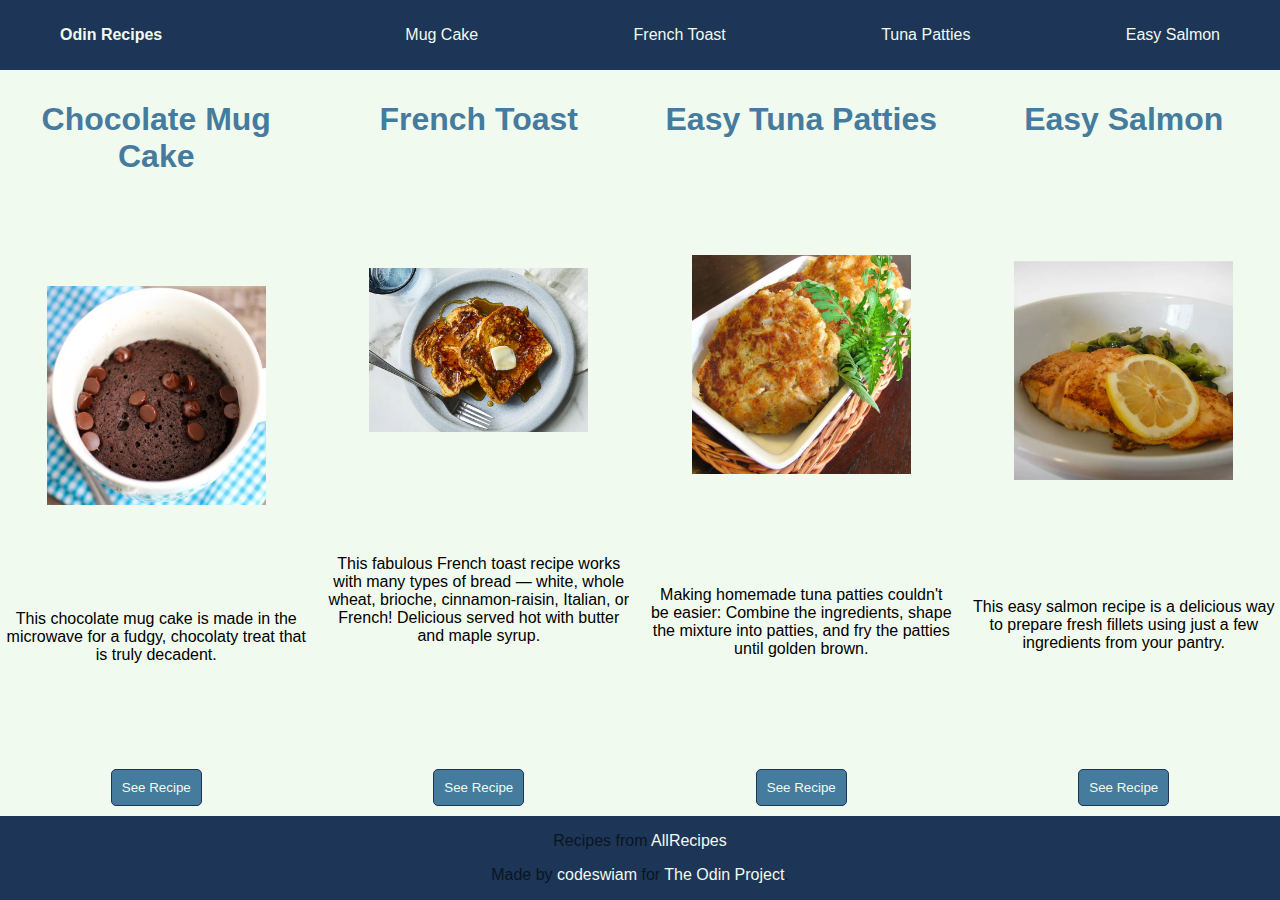
<file: index.html>
<!DOCTYPE html>
<html lang="en">
<head>
    <meta charset="UTF-8">
    <meta http-equiv="X-UA-Compatible" content="IE=edge">
    <meta name="viewport" content="width=device-width, initial-scale=1.0">
    <title>Recipes</title>
    <link rel="stylesheet" href="styles.css">
</head>
<body>
    <div class="header">
        <div class="logo"><a href="#">Odin Recipes</a></div>
        <ul>
            <li><a href="./recipes/mugcake.html">Mug Cake</a></li>
            <li><a href="./recipes/frenchtoast.html">French Toast</a></li>
            <li><a href="./recipes/tunapatties.html">Tuna Patties</a></li>
            <li><a href="./recipes/easysalmon.html">Easy Salmon</a></li>
        </ul>
    </div>

    <div class="middle">
        <div class="recipe">
            <h1>Chocolate Mug Cake</h1>
            <img src="./images/mugcake.webp">
            <p>This chocolate mug cake is made in the microwave for a fudgy, 
                chocolaty treat that is truly decadent.</p>
                <button class="seerecipe"><a href="./recipes/mugcake.html">See Recipe</a></button>
        </div>

        <div class="recipe">
            <h1>French Toast</h1>
            <img src="./images/frenchtoast.webp">
            <p>This fabulous French toast recipe works with many types of bread — white, whole wheat, brioche, cinnamon-raisin, Italian, or French! 
                Delicious served hot with butter and maple syrup.</p>
            <button class="seerecipe"><a href="./recipes/frenchtoast.html">See Recipe</a></button>
        </div>

        <div class="recipe">
            <h1>Easy Tuna Patties</h1>
            <img src="./images/tunapatties.webp">
            <p>Making homemade tuna patties couldn't be easier: 
                Combine the ingredients, shape the mixture into patties, 
                and fry the patties until golden brown.</p>
            <button class="seerecipe"><a href="./recipes/tunapatties.html">See Recipe</a></button>
        </div>

        <div class="recipe">
            <h1>Easy Salmon</h1>
            <img src="./images/easysalmon.webp">
            <p>This easy salmon recipe is a delicious way to prepare fresh fillets using just a few ingredients from your pantry.</p>
            <button class="seerecipe"><a href="./recipes/easysalmon.html">See Recipe</a></button>
        </div>
    </div>

    <div class="footer">
        <p>Recipes from <a href="https://www.allrecipes.com/" target="_blank">AllRecipes</a></p>
        <p>Made by <a href="https://github.com/codeswiam" target="_blank">codeswiam</a> for <a href="https://www.theodinproject.com/" target="_blank">The Odin Project</a>.</p>
    </div> 
</body>
</html>
</file>
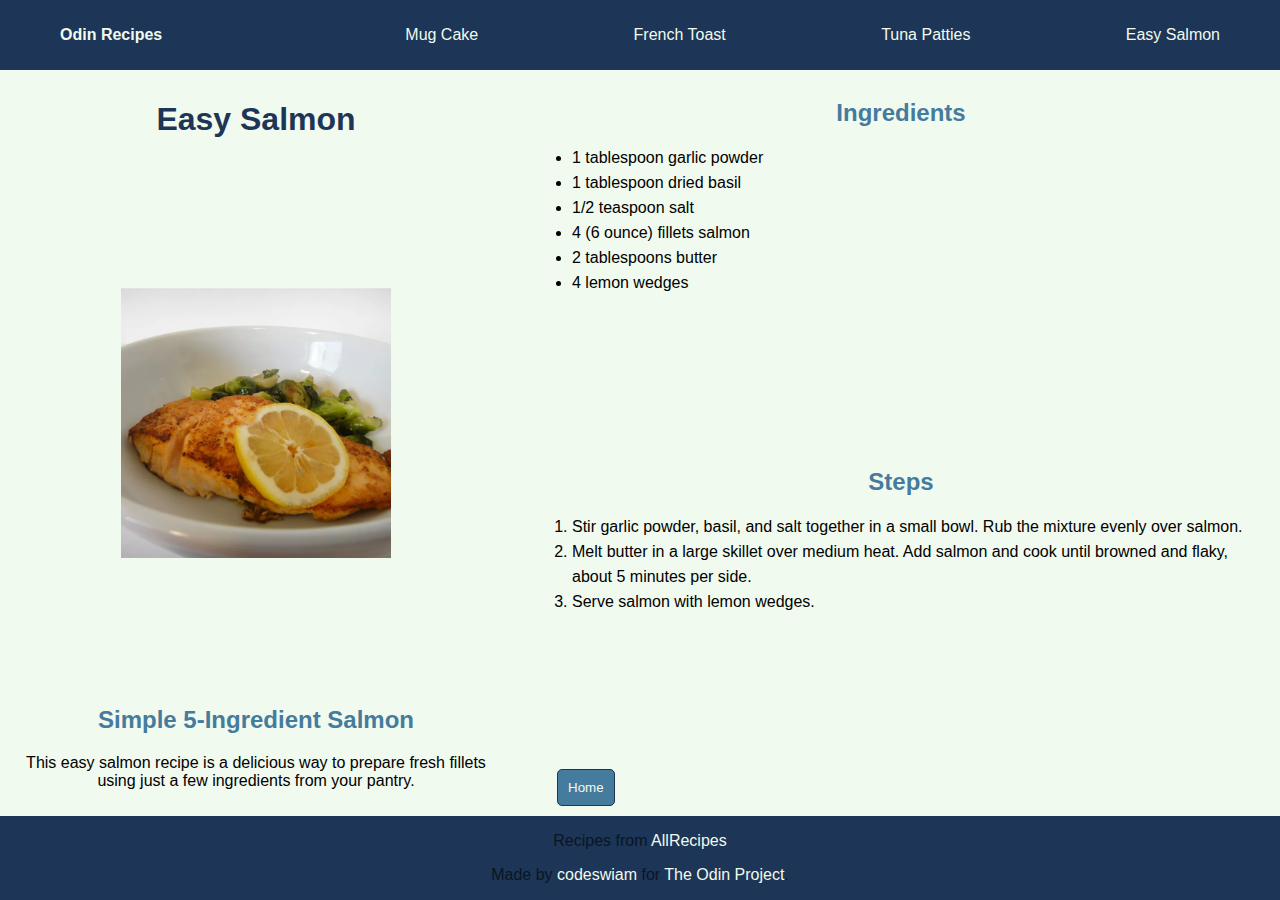
<file: recipes/easysalmon.html>
<!DOCTYPE html>
<html lang="en">
<head>
    <meta charset="UTF-8">
    <meta http-equiv="X-UA-Compatible" content="IE=edge">
    <meta name="viewport" content="width=device-width, initial-scale=1.0">
    <title>Easy Salmon</title>
    <link rel="stylesheet" href="../styles.css">
</head>
<body>
    <div class="header">
        <div class="logo"><a href="../index.html">Odin Recipes</a></div>
        <ul>
            <li><a href="./mugcake.html">Mug Cake</a></li>
            <li><a href="./frenchtoast.html">French Toast</a></li>
            <li><a href="./tunapatties.html">Tuna Patties</a></li>
            <li><a href="./easysalmon.html">Easy Salmon</a></li>
        </ul>
    </div>

    <div class="middle">
        <div class="left-side">
            <h1>Easy Salmon</h1>
            <img src="../images/easysalmon.webp">
            <div class="description">
                <h2>Simple 5-Ingredient Salmon</h2>
                <p>This easy salmon recipe is a delicious way to prepare fresh fillets using just a few ingredients from your pantry.</p>
            </div>
        </div>
        <div class="right-side">
            <div class="ingredients">
                <h2>Ingredients</h2>
                <ul>
                    <li>1 tablespoon garlic powder</li>
                    <li>1 tablespoon dried basil</li>
                    <li>1/2 teaspoon salt</li>
                    <li>4 (6 ounce) fillets salmon</li>
                    <li>2 tablespoons butter</li>
                    <li>4 lemon wedges</li>
                </ul>
            </div>
            <div class="steps">
                <h2>Steps</h2>
                <ol>
                    <li>Stir garlic powder, basil, and salt together in a small bowl. 
                        Rub the mixture evenly over salmon.</li>
                    <li>Melt butter in a large skillet over medium heat. 
                        Add salmon and cook until browned and flaky, about 5 minutes per side.</li>
                    <li>Serve salmon with lemon wedges.</li>   
                </ol>
            </div>
            <div class="buttons">
                <button><a href="../index.html" class="home">Home</a></button>
            </div>
        </div>
    </div>

    <div class="footer">
        <p>Recipes from <a href="https://www.allrecipes.com/" target="_blank">AllRecipes</a></p>
        <p>Made by <a href="https://github.com/codeswiam" target="_blank">codeswiam</a> for <a href="https://www.theodinproject.com/" target="_blank">The Odin Project</a>.</p>
    </div>
</body>
</html>
</file>
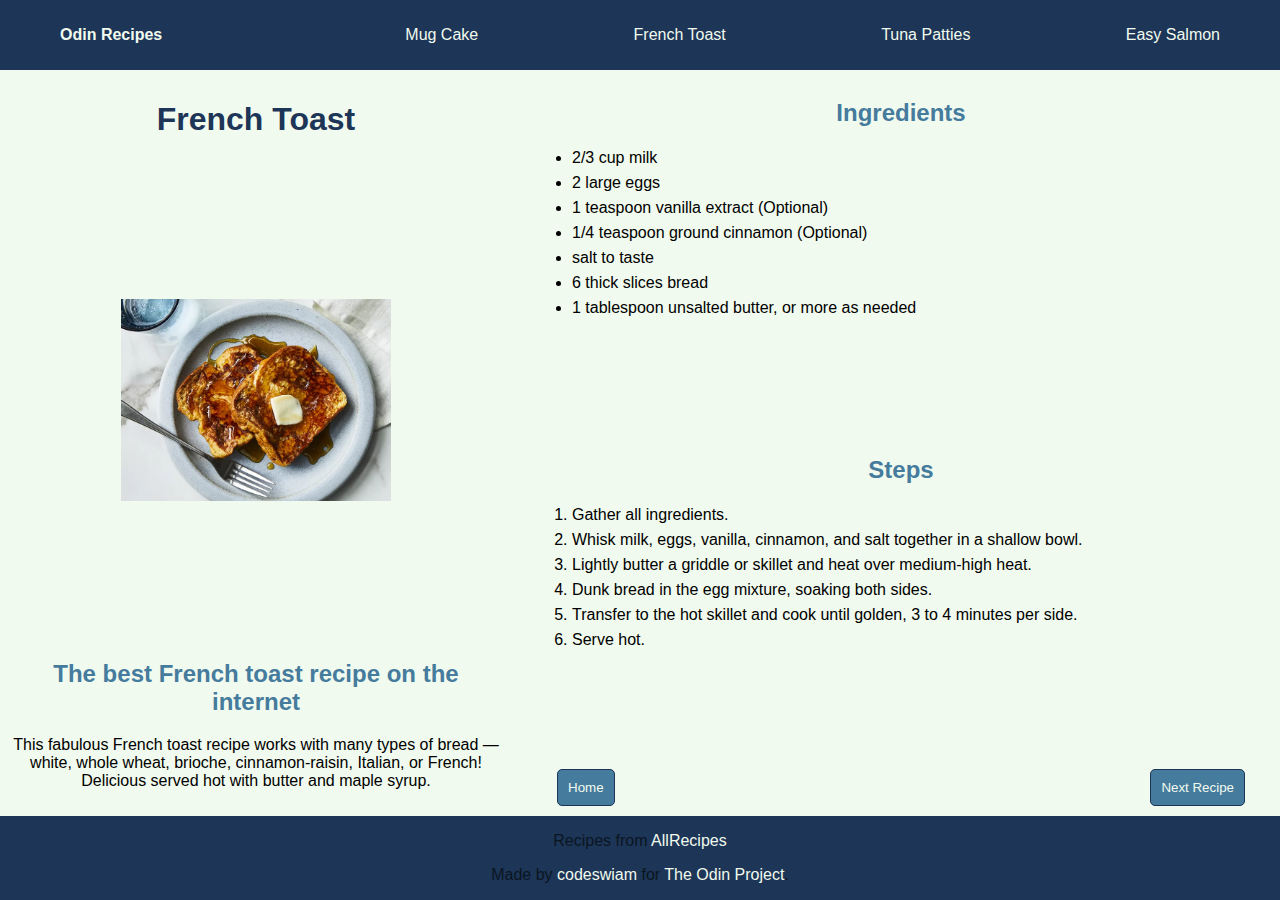
<file: recipes/frenchtoast.html>
<!DOCTYPE html>
<html lang="en">
<head>
    <meta charset="UTF-8">
    <meta http-equiv="X-UA-Compatible" content="IE=edge">
    <meta name="viewport" content="width=device-width, initial-scale=1.0">
    <title>French Toast</title>
    <link rel="stylesheet" href="../styles.css">
</head>
<body>
    <div class="header">
        <div class="logo"><a href="../index.html">Odin Recipes</a></div>
        <ul>
            <li><a href="./mugcake.html">Mug Cake</a></li>
            <li><a href="./frenchtoast.html">French Toast</a></li>
            <li><a href="./tunapatties.html">Tuna Patties</a></li>
            <li><a href="./easysalmon.html">Easy Salmon</a></li>
        </ul>
    </div>

    <div class="middle">
        <div class="left-side">
            <h1>French Toast</h1>
            <img src="../images/frenchtoast.webp">
            <div class="description">
                <h2>The best French toast recipe on the internet</h2>
                <p>This fabulous French toast recipe works with many types of bread — white, whole wheat, brioche, cinnamon-raisin, Italian, or French! 
                    Delicious served hot with butter and maple syrup.</p>
            </div>
        </div>
        <div class="right-side">
            <div class="ingredients">
                <h2>Ingredients</h2>
                <ul>
                    <li>2/3 cup milk</li>
                    <li>2 large eggs</li>
                    <li>1 teaspoon vanilla extract (Optional)</li>
                    <li>1/4 teaspoon ground cinnamon (Optional)</li>
                    <li>salt to taste</li>
                    <li>6 thick slices bread</li>
                    <li>1 tablespoon unsalted butter, or more as needed</li>
                </ul>
            </div>
            <div class="steps">
                <h2>Steps</h2>
                <ol>
                    <li>Gather all ingredients.</li>
                    <li>Whisk milk, eggs, vanilla, cinnamon, and salt together in a shallow bowl.</li>
                    <li>Lightly butter a griddle or skillet and heat over medium-high heat.</li>
                    <li>Dunk bread in the egg mixture, soaking both sides.</li>
                    <li>Transfer to the hot skillet and cook until golden, 3 to 4 minutes per side.</li>
                    <li>Serve hot.</li>     
                </ol>
            </div>
            <div class="buttons">
                <button><a href="../index.html" class="home">Home</a></button>
                <button><a href="./tunapatties.html" class="next">Next Recipe</a></button>
            </div>
        </div>
    </div>



    <div class="footer">
        <p>Recipes from <a href="https://www.allrecipes.com/" target="_blank">AllRecipes</a></p>
        <p>Made by <a href="https://github.com/codeswiam" target="_blank">codeswiam</a> for <a href="https://www.theodinproject.com/" target="_blank">The Odin Project</a>.</p>
    </div>     
</body>
</html>
</file>
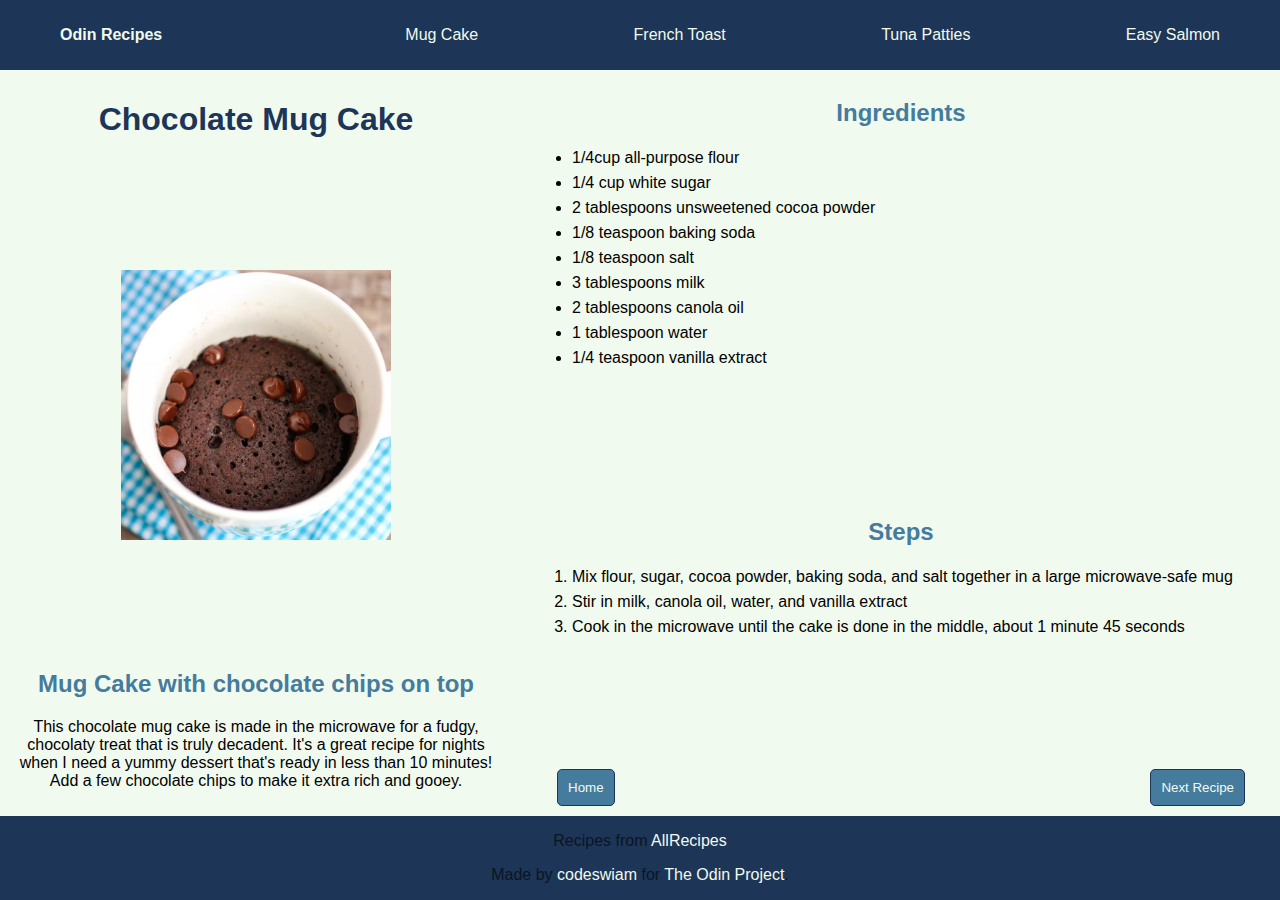
<file: recipes/mugcake.html>
<!DOCTYPE html>
<html lang="en">
<head>
    <meta charset="UTF-8">
    <meta http-equiv="X-UA-Compatible" content="IE=edge">
    <meta name="viewport" content="width=device-width, initial-scale=1.0">
    <title>Mug Cake</title>
    <link rel="stylesheet" href="../styles.css">
</head>
<body>
    <div class="header">
        <div class="logo"><a href="../index.html">Odin Recipes</a></div>
        <ul>
            <li><a href="./mugcake.html">Mug Cake</a></li>
            <li><a href="./frenchtoast.html">French Toast</a></li>
            <li><a href="./tunapatties.html">Tuna Patties</a></li>
            <li><a href="./easysalmon.html">Easy Salmon</a></li>
        </ul>
    </div>

    

    <div class="middle">
        <div class="left-side">
            <h1>Chocolate Mug Cake</h1>
            <img src="../images/mugcake.webp">
            <div class="description">
                <h2>Mug Cake with chocolate chips on top</h2>
                <p>This chocolate mug cake is made in the microwave for a fudgy, 
                    chocolaty treat that is truly decadent. 
                    It's a great recipe for nights when I need a yummy dessert that's ready in less than 10 minutes! 
                    Add a few chocolate chips to make it extra rich and gooey.</p>
            </div>
        </div>

        <div class="right-side">
            <div class="ingredients">
                <h2>Ingredients</h2>
                <ul>
                    <li>1/4cup all-purpose flour</li>
                    <li>1/4 cup white sugar</li>
                    <li>2 tablespoons unsweetened cocoa powder</li>
                    <li>1/8 teaspoon baking soda</li>
                    <li>1/8 teaspoon salt</li>
                    <li>3 tablespoons milk</li>
                    <li>2 tablespoons canola oil</li>
                    <li>1 tablespoon water</li>
                    <li>1/4 teaspoon vanilla extract</li>
                </ul>
            </div>
            <div class="steps">
                <h2>Steps</h2>
                <ol>
                    <li>Mix flour, sugar, cocoa powder, baking soda, and salt together in a large microwave-safe mug</li>
                    <li>Stir in milk, canola oil, water, and vanilla extract</li>
                    <li>Cook in the microwave until the cake is done in the middle, about 1 minute 45 seconds</li>
                </ol>
            </div>
            <div class="buttons">
                <button><a href="../index.html" class="home">Home</a></button>
                <button><a href="./frenchtoast.html" class="next">Next Recipe</a></button>
            </div>
        </div>
    </div>



    <div class="footer">
        <p>Recipes from <a href="https://www.allrecipes.com/" target="_blank">AllRecipes</a></p>
        <p>Made by <a href="https://github.com/codeswiam" target="_blank">codeswiam</a> for <a href="https://www.theodinproject.com/" target="_blank">The Odin Project</a>.</p>
    </div>     
</body>
</html>
</file>
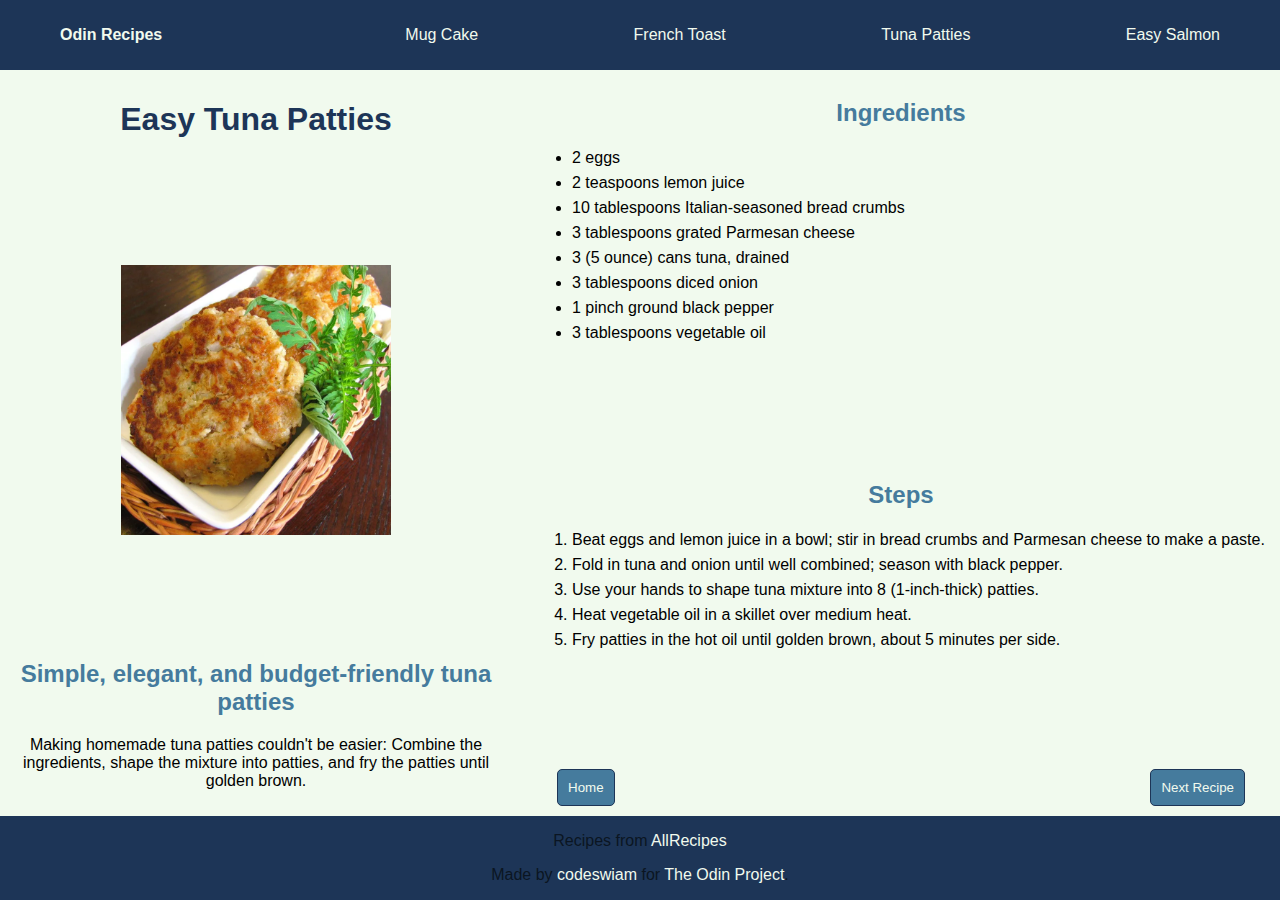
<file: recipes/tunapatties.html>
<!DOCTYPE html>
<html lang="en">
<head>
    <meta charset="UTF-8">
    <meta http-equiv="X-UA-Compatible" content="IE=edge">
    <meta name="viewport" content="width=device-width, initial-scale=1.0">
    <title>Tuna Patties</title>
    <link rel="stylesheet" href="../styles.css">
</head>
<body>
    <div class="header">
        <div class="logo"><a href="../index.html">Odin Recipes</a></div>
        <ul>
            <li><a href="./mugcake.html">Mug Cake</a></li>
            <li><a href="./frenchtoast.html">French Toast</a></li>
            <li><a href="./tunapatties.html">Tuna Patties</a></li>
            <li><a href="./easysalmon.html">Easy Salmon</a></li>
        </ul>
    </div>

    <div class="middle">
        <div class="left-side">
            <h1>Easy Tuna Patties</h1>
            <img src="../images/tunapatties.webp">
            <div class="description">
                <h2>Simple, elegant, and budget-friendly tuna patties</h2>
                <p>Making homemade tuna patties couldn't be easier: 
                    Combine the ingredients, shape the mixture into patties, 
                    and fry the patties until golden brown.</p>
            </div>
        </div>
        <div class="right-side">
            <div class="ingredients">
                <h2>Ingredients</h2>
                <ul>
                    <li>2 eggs</li>
                    <li>2 teaspoons lemon juice</li>
                    <li>10 tablespoons Italian-seasoned bread crumbs</li>
                    <li>3 tablespoons grated Parmesan cheese</li>
                    <li>3 (5 ounce) cans tuna, drained</li>
                    <li>3 tablespoons diced onion</li>
                    <li>1 pinch ground black pepper</li>
                    <li>3 tablespoons vegetable oil</li>
                </ul>
            </div>
            <div class="steps">
                <h2>Steps</h2>
                <ol>
                    <li>Beat eggs and lemon juice in a bowl; stir in bread crumbs and Parmesan cheese to make a paste.</li>
                    <li>Fold in tuna and onion until well combined; season with black pepper.</li>
                    <li>Use your hands to shape tuna mixture into 8 (1-inch-thick) patties.</li>  
                    <li>Heat vegetable oil in a skillet over medium heat.</li>
                    <li>Fry patties in the hot oil until golden brown, about 5 minutes per side.</li> 
                </ol>
            </div>
            <div class="buttons">
                <button><a href="../index.html" class="home">Home</a></button>
                <button><a href="./easysalmon.html" class="next">Next Recipe</a></button>
            </div>
        </div>
    </div>

    <div class="footer">
        <p>Recipes from <a href="https://www.allrecipes.com/" target="_blank">AllRecipes</a></p>
        <p>Made by <a href="https://github.com/codeswiam" target="_blank">codeswiam</a> for <a href="https://www.theodinproject.com/" target="_blank">The Odin Project</a>.</p>
    </div>  
</body>
</html>
</file>
<file: styles.css>
* {
    font-family: Arial, Helvetica, sans-serif;
    box-sizing: border-box;
}

body {
    height: 100vh;
    min-width: 750px;
    display: flex;
    flex-direction: column;
    justify-content: space-between;
    align-items: stretch;
    margin: 0;
    gap: 0px;
}

h1, h2 {
    font-family: Verdana, Geneva, Tahoma, sans-serif;
}

h1, h2 {
    color: #457b9d;
}

.left-side > h1 {
    color: #1d3557;
}

p, h1, h2 {
    text-align: center;
}

/* ul {
    margin: auto;
    width: 400px;
} */

img {
    width: 500px;
    height: auto;
    display: block;
    margin: 0 auto;
}

a {
    color: cornflowerblue;
    text-decoration: none;
    color: #f1faee;
}

.header {
    display: flex;
    justify-content: space-between;
    padding: 10px 60px;
    gap: 10px;
}

.header, .footer {
    background-color: #1d3557;
}

.logo {
    flex-grow: 2;
    font-weight: bolder;
    display: flex;
    justify-content: flex-start;
    align-items: center;
}

.header > ul {
    list-style-type: none;
    padding: 0;
    display: flex;
    justify-content: space-between;
    align-items: center;
    flex-grow: 4;
}

.middle {
    flex-grow: 1;
    display: flex;
    background-color: #f1faee;
    gap: 10px;
}

.recipe {
    flex-grow: 1;
    flex-basis: 0px;
    padding: 10px 0;
    display: flex;
    flex-direction: column;
    justify-content: space-between;
    align-items: center;
}

.recipe > img {
    width: 70%;
    height: auto;
}

.recipe > p {
    padding: 0 5px;
}

button {
    background-color: #457b9d;
    border: 1px solid #1d3557;
    padding: 10px;
    border-radius: 5px;
}

.right-side {
    flex-grow: 3;
    flex-basis: 0;
    display: flex;
    flex-direction: column;
    justify-content: space-between;
    padding: 10px;
}

.left-side {
    flex-grow: 2;
    flex-basis: 0;
    display: flex;
    flex-direction: column;
    justify-content: space-between; 
    padding: 10px;  
}

.ingredients, .steps {
    line-height: 25px;
}

.left-side > img {
    width: 50%;
    min-width: 270px;
    height: auto;
}

.buttons {
    display: flex;
    justify-content: space-between;
    padding: 0 25px;
}

.footer > p {
    color:#0b1522; 
}
</file>
